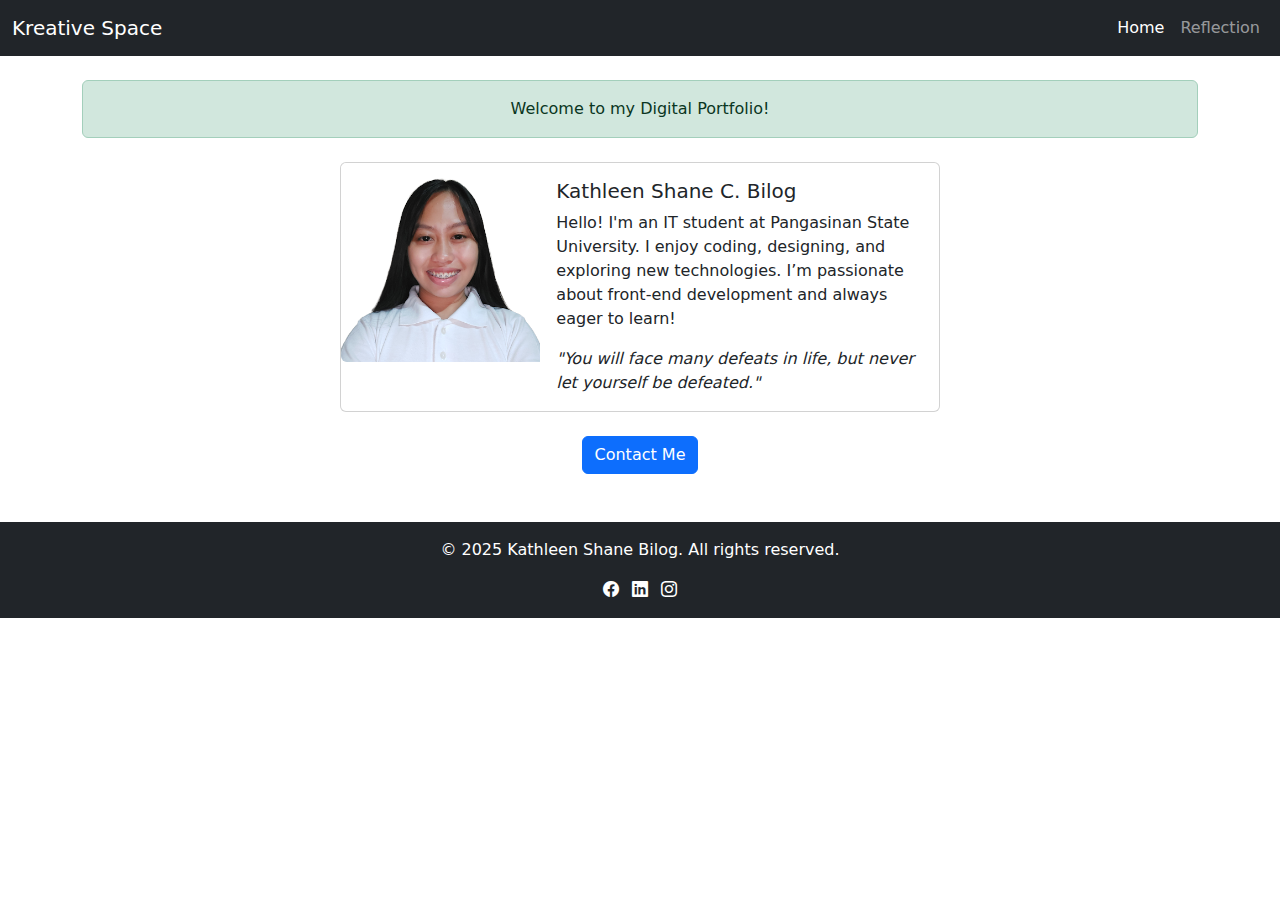
<file: Coding/Bootstrap/index.html>
<!DOCTYPE html>
<html lang="en">
<head>
  <meta charset="UTF-8">
  <meta name="viewport" content="width=device-width, initial-scale=1">
  <title>My Bootstrap Portfolio</title>
  <link href="https://cdn.jsdelivr.net/npm/bootstrap@5.3.2/dist/css/bootstrap.min.css" rel="stylesheet">
  <link href="https://cdn.jsdelivr.net/npm/bootstrap-icons@1.10.5/font/bootstrap-icons.css" rel="stylesheet">
</head>
<body>


<nav class="navbar navbar-expand-lg navbar-dark bg-dark">
  <div class="container-fluid">
    <a class="navbar-brand" href="#">Kreative Space</a>
    <button class="navbar-toggler" type="button" data-bs-toggle="collapse" data-bs-target="#navbarNav">
      <span class="navbar-toggler-icon"></span>
    </button>
    <div class="collapse navbar-collapse" id="navbarNav">
      <ul class="navbar-nav ms-auto">
        <li class="nav-item">
          <a class="nav-link active" href="#">Home</a>
        </li>
        <li class="nav-item">
          <a class="nav-link" href="reflection.html">Reflection</a>
        </li>
      </ul>
    </div>
  </div>
</nav>

<div class="container mt-4">
  <div class="alert alert-success text-center" role="alert">
    Welcome to my Digital Portfolio!
  </div>
</div>

<div class="container mt-4">
  <div class="card mx-auto" style="max-width: 600px;">
    <div class="row g-0">
      <div class="col-md-4">
        <img src="kath.png" class="img-fluid rounded-start" alt="kath">
      </div>
      <div class="col-md-8">
        <div class="card-body">
          <h5 class="card-title">Kathleen Shane C. Bilog</h5>
          <p class="card-text">Hello! I'm an IT student at Pangasinan State University. I enjoy coding, designing, and exploring new technologies. I’m passionate about front-end development and always eager to learn!</p>
          <p class="card-text"><em>"You will face many defeats in life, but never let yourself be defeated."</em></p>
        </div>
      </div>
    </div>
  </div>
</div>

<div class="container text-center mt-4">
  <button type="button" class="btn btn-primary" data-bs-toggle="modal" data-bs-target="#contactModal">
    Contact Me
  </button>
</div>

<div class="modal fade" id="contactModal" tabindex="-1" aria-labelledby="contactModalLabel" aria-hidden="true">
  <div class="modal-dialog">
    <div class="modal-content">
      <div class="modal-header">
        <h5 class="modal-title" id="contactModalLabel">Contact Me</h5>
        <button type="button" class="btn-close" data-bs-dismiss="modal" aria-label="Close"></button>
      </div>
      <div class="modal-body">
        <form>
          <div class="mb-3">
            <label for="nameInput" class="form-label">Name</label>
            <input type="text" class="form-control" id="nameInput">
          </div>
          <div class="mb-3">
            <label for="messageInput" class="form-label">Message</label>
            <textarea class="form-control" id="messageInput" rows="3"></textarea>
          </div>
          <button type="submit" class="btn btn-primary">Send</button>
        </form>
      </div>
    </div>
  </div>
</div>

<footer class="bg-dark text-white text-center mt-5 p-3">
  <p>&copy; 2025 Kathleen Shane Bilog. All rights reserved.</p>
  <a href="https://www.facebook.com/kathleenshane.06/" class="text-white me-2"><i class="bi bi-facebook"></i></a>
  <a href="https://www.linkedin.com/in/kathleen-shane-bilog-09536b34a/" class="text-white me-2"><i class="bi bi-linkedin"></i></a>
  <a href="https://www.instagram.com/shaneessi/" class="text-white"><i class="bi bi-instagram"></i></a>
</footer>

<script src="https://cdn.jsdelivr.net/npm/bootstrap@5.3.2/dist/js/bootstrap.bundle.min.js"></script>
</body>
</html>
</file>
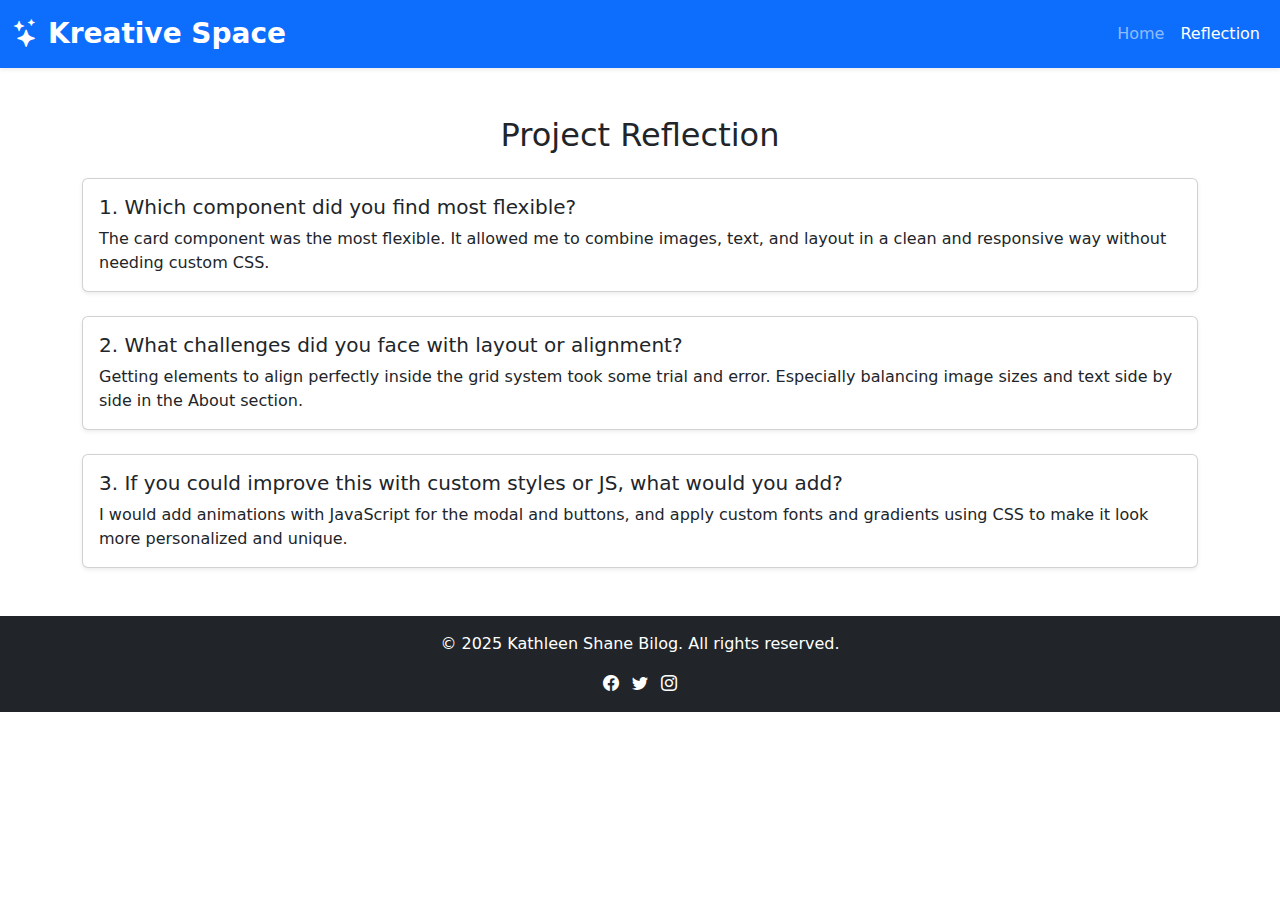
<file: Coding/Bootstrap/reflection.html>
<!DOCTYPE html>
<html lang="en">
<head>
  <meta charset="UTF-8" />
  <meta name="viewport" content="width=device-width, initial-scale=1" />
  <title>Reflection – Kreative Space</title>
  <link href="https://cdn.jsdelivr.net/npm/bootstrap@5.3.2/dist/css/bootstrap.min.css" rel="stylesheet" />
</head>
<body>

<nav class="navbar navbar-expand-lg navbar-dark bg-primary shadow-sm">
  <div class="container-fluid">
    <a class="navbar-brand fw-bold fs-3" href="#">
      <i class="bi bi-stars me-2"></i>Kreative Space
    </a>
    <button class="navbar-toggler" type="button" data-bs-toggle="collapse" data-bs-target="#navbarNav">
      <span class="navbar-toggler-icon"></span>
    </button>
    <div class="collapse navbar-collapse justify-content-end" id="navbarNav">
      <ul class="navbar-nav">
        <li class="nav-item">
          <a class="nav-link" href="index.html">Home</a>
        </li>
        <li class="nav-item">
          <a class="nav-link active" aria-current="page" href="#">Reflection</a>
        </li>
      </ul>
    </div>
  </div>
</nav>

<div class="container mt-5">
  <h2 class="mb-4 text-center">Project Reflection</h2>

  <div class="card mb-4 shadow-sm">
    <div class="card-body">
      <h5 class="card-title">1. Which component did you find most flexible?</h5>
      <p class="card-text">The card component was the most flexible. It allowed me to combine images, text, and layout in a clean and responsive way without needing custom CSS.</p>
    </div>
  </div>

  <div class="card mb-4 shadow-sm">
    <div class="card-body">
      <h5 class="card-title">2. What challenges did you face with layout or alignment?</h5>
      <p class="card-text">Getting elements to align perfectly inside the grid system took some trial and error. Especially balancing image sizes and text side by side in the About section.</p>
    </div>
  </div>

  <div class="card mb-4 shadow-sm">
    <div class="card-body">
      <h5 class="card-title">3. If you could improve this with custom styles or JS, what would you add?</h5>
      <p class="card-text">I would add animations with JavaScript for the modal and buttons, and apply custom fonts and gradients using CSS to make it look more personalized and unique.</p>
    </div>
  </div>
</div>

<footer class="bg-dark text-white text-center mt-5 p-3">
  <p>&copy; 2025 Kathleen Shane Bilog. All rights reserved.</p>
  <a href="https://www.facebook.com/kathleenshane.06/" class="text-white me-2"><i class="bi bi-facebook"></i></a>
  <a href="https://www.linkedin.com/in/kathleen-shane-bilog-09536b34a/" class="text-white me-2"><i class="bi bi-twitter"></i></a>
  <a href="https://www.instagram.com/shaneessi/" class="text-white"><i class="bi bi-instagram"></i></a>
</footer>

<script src="https://cdn.jsdelivr.net/npm/bootstrap@5.3.2/dist/js/bootstrap.bundle.min.js"></script>
<link href="https://cdn.jsdelivr.net/npm/bootstrap-icons@1.10.5/font/bootstrap-icons.css" rel="stylesheet" />
</body>
</html>
</file>
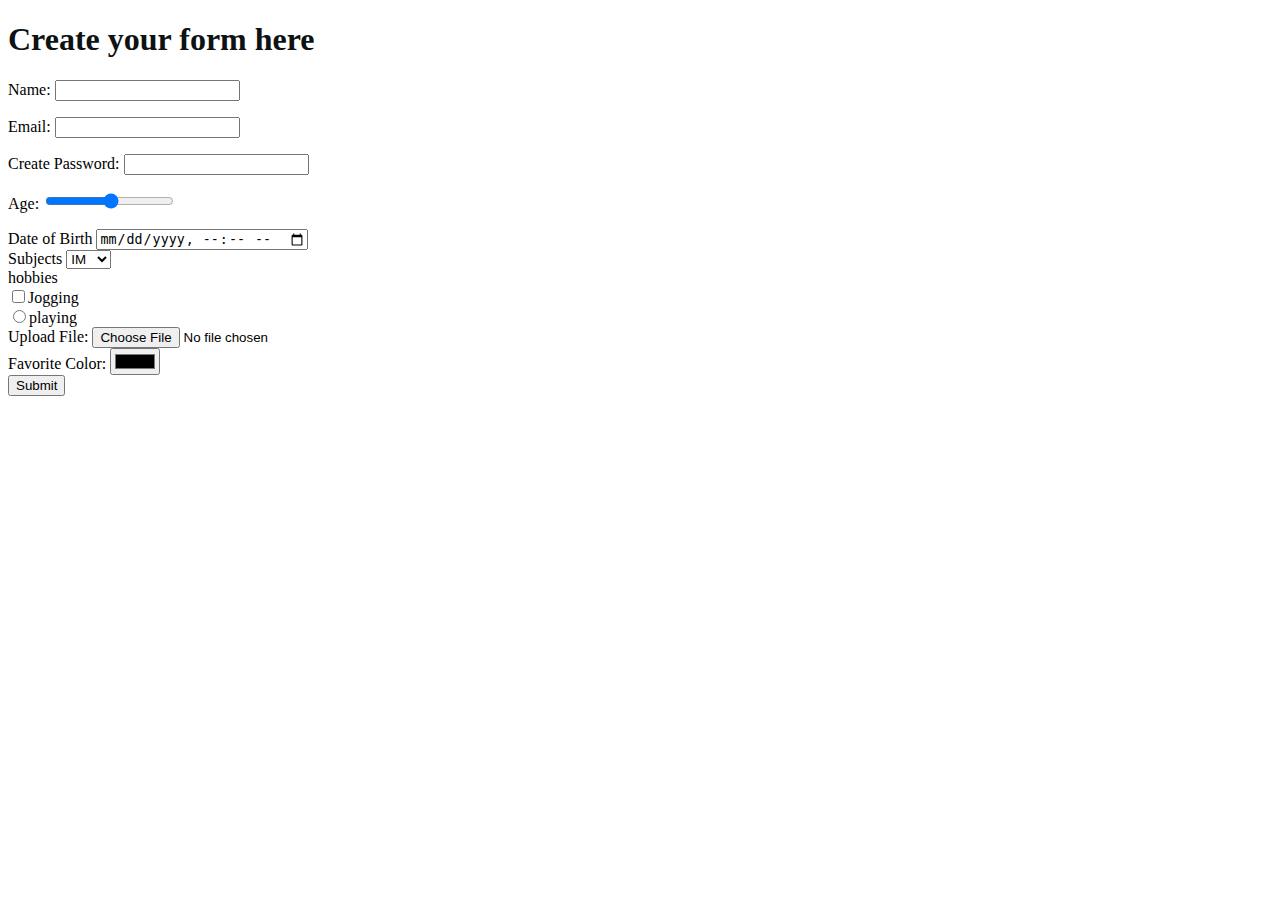
<file: Coding/Practice/form.html>
<!DOCTYPE html>
<html lang="en">
<head>
    <meta charset="UTF-8">
    <meta name="viewport" content="width=device-width, initial-scale=1.0">
    <title>Document</title>
</head>
<body>
    <form>
    <h1 style="color: rgb(13, 18, 18);">Create your form here</h1>
        <p>
        <label for="name">Name:</label>
        <input type="text" name="name" id="name" required/>
    </p>
<p>
        <label for="email">Email:</label>
        <input type="email" name="email" id="email" required />
    </p>
 <p>
    <label for="password">Create Password:</label>
    <input type="password" name="password" id="password">
 </p>
 <p>
    <label for="age">Age:</label>
    <input type="range" name="age" id="age" min="15" max="50">
 </p>
 <div>
    <label for="DOB">Date of Birth</label>
    <input type="datetime-local" name="dob" id="dob">
 </div>
 <div>
    <label for="Subjects">Subjects</label>
   <select name="Subjects" id="Subjects">
   <option value="IM">IM</option>
   <option value="HCI">HCI</option>
</select>
 </div>
 <div>
    <label for="Hobbies">hobbies</label> <br>
    <input type="checkbox" name="Hobbies" value="Jogging">Jogging <br>
    <input type="radio" name="Hobbies" value="playing">playing <br>
 </div>
 <div>
    <label for="file">Upload File:</label>
    <input type="file" name="file" id="file">
 </div>
 <div>
    <label for="color">Favorite Color:</label>
    <input type="color" name="color" id="color">
 </div>
    <button>Submit</button>
</form>
</body>
</html>
</file>
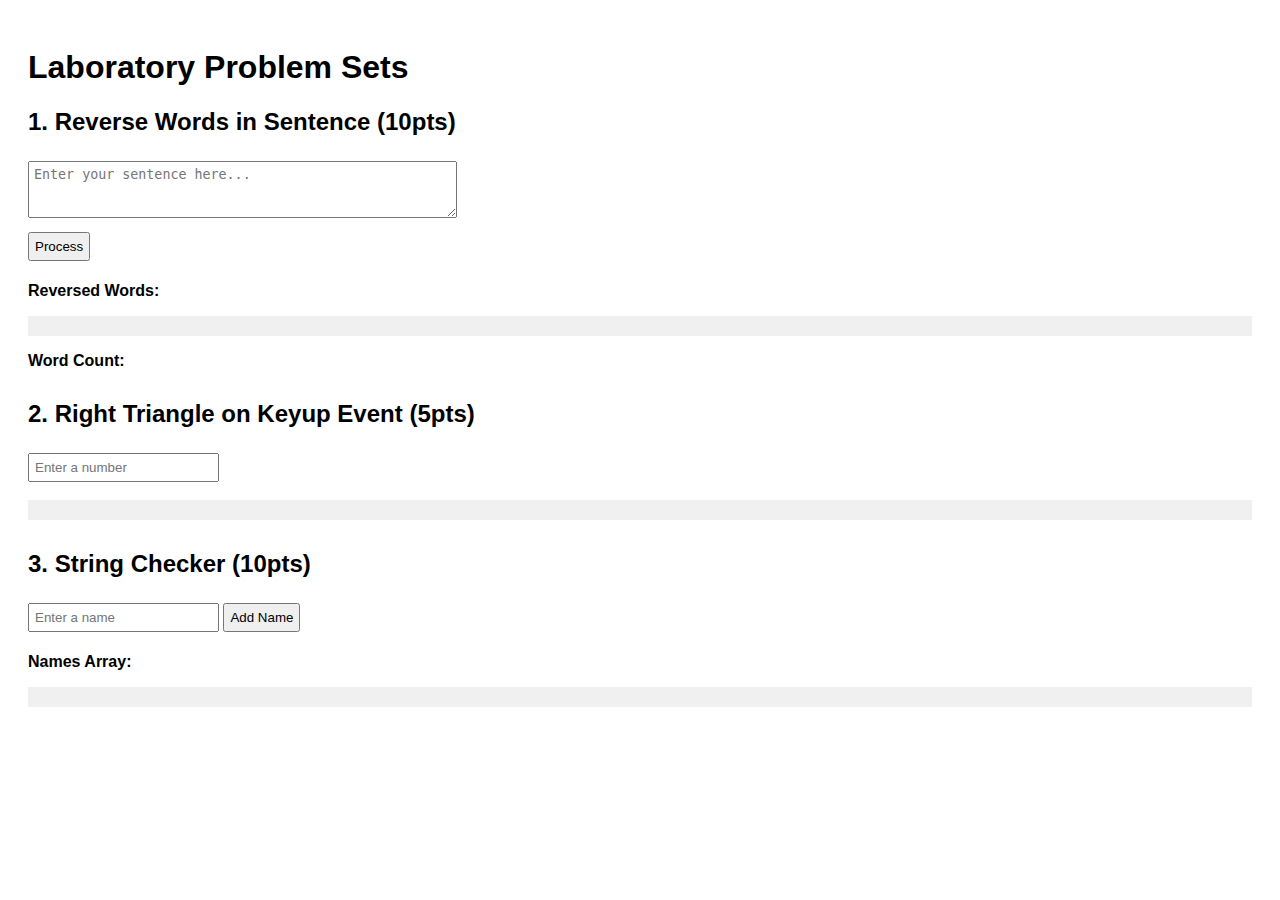
<file: Coding/Practice/javascript.html>
<!DOCTYPE html>
<html lang="en">
<head>
  <meta charset="UTF-8">
  <title>Lab Problem Sets</title>
  <style>
    body { font-family: Arial, sans-serif; padding: 20px; }
    section { margin-bottom: 30px; }
    input, textarea, button { margin: 5px 0; padding: 5px; }
    pre { background: #f0f0f0; padding: 10px; }
  </style>
</head>
<body>

  <h1>Laboratory Problem Sets</h1>

  <!-- 1. Reverse Words in Sentence -->
  <section>
    <h2>1. Reverse Words in Sentence (10pts)</h2>
    <textarea id="sentenceInput" rows="3" cols="50" placeholder="Enter your sentence here..."></textarea><br>
    <button onclick="reverseWords()">Process</button>
    <p><strong>Reversed Words:</strong></p>
    <pre id="reversedOutput"></pre>
    <p><strong>Word Count:</strong> <span id="wordCount"></span></p>
  </section>

  <!-- 2. Right Triangle on Keyup -->
  <section>
    <h2>2. Right Triangle on Keyup Event (5pts)</h2>
    <input type="number" id="triangleInput" placeholder="Enter a number" onkeyup="drawTriangle()"><br>
    <pre id="triangleOutput"></pre>
  </section>

  <!-- 3. String Checker -->
  <section>
    <h2>3. String Checker (10pts)</h2>
    <input type="text" id="nameInput" placeholder="Enter a name">
    <button onclick="addName()">Add Name</button>
    <p><strong>Names Array:</strong></p>
    <pre id="nameList"></pre>
  </section>

  <script>
    // Problem 1: Reverse Words and Count
    function reverseWords() {
      const text = document.getElementById("sentenceInput").value.trim();
      const words = text.split(/\s+/);
      const reversed = words.reverse().join(" ");
      document.getElementById("reversedOutput").textContent = reversed;
      document.getElementById("wordCount").textContent = words.length;
    }

    // Problem 2: Right Triangle on Keyup
    function drawTriangle() {
      const n = parseInt(document.getElementById("triangleInput").value);
      let output = "";
      for (let i = 1; i <= n; i++) {
        output += "*".repeat(i) + "\n";
      }
      document.getElementById("triangleOutput").textContent = output;
    }

    // Problem 3: String Checker
    const names = [];

    function addName() {
      const input = document.getElementById("nameInput").value.trim();
      if (input && !names.includes(input)) {
        names.push(input);
      }
      document.getElementById("nameList").textContent = JSON.stringify(names, null, 2);
      document.getElementById("nameInput").value = "";
    }
  </script>

</body>
</html>
</file>
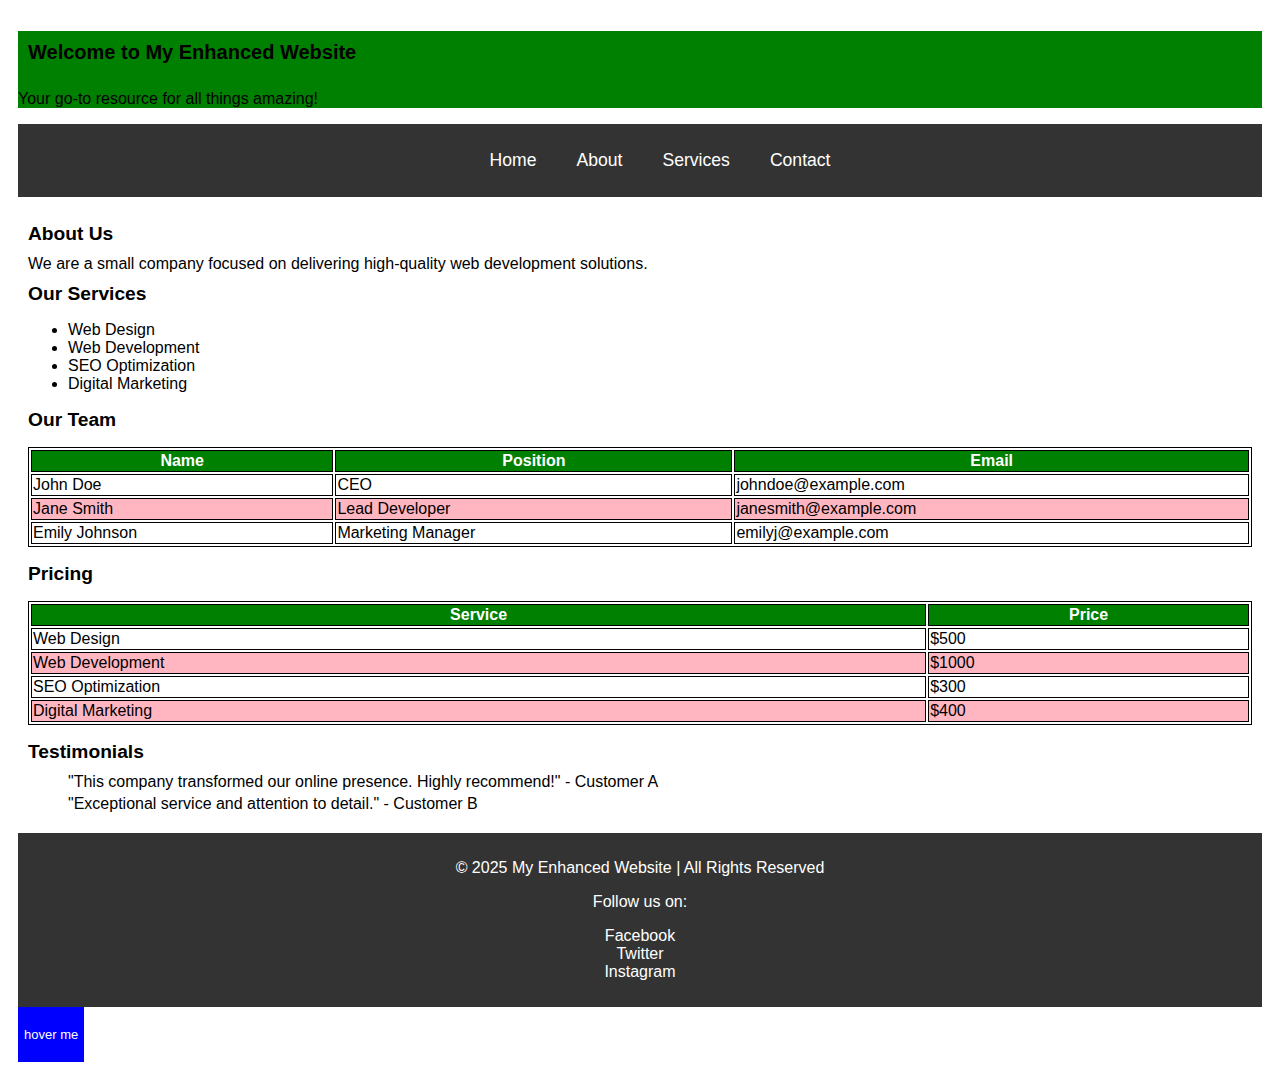
<file: Coding/Practice/simple.html>
<!DOCTYPE html>
<html lang="en">
<head>
    <meta charset="UTF-8">
    <meta name="viewport" content="width=device-width, initial-scale=1.0">
    <title>My Enhanced Website</title>
    <link rel="stylesheet" href="styles.css">
</head>
<body>

    <!-- Header Section -->
    <header>
        <h1>Welcome to My Enhanced Website</h1>
        <p>Your go-to resource for all things amazing!</p>
    </header>

    <!-- Navigation Menu -->
    <nav>
        <ul>
            <li><a href="#">Home</a></li>
            <li><a href="#">About</a></li>
            <li><a href="#">Services</a></li>
            <li><a href="#">Contact</a></li>
        </ul>
    </nav>

    <!-- Main Content Section -->
    <main>
        <section>
            <h2>About Us</h2>
            <p>We are a small company focused on delivering high-quality web development solutions.</p>
        </section>

        <section>
            <h2>Our Services</h2>
            <ul>
                <li>Web Design</li>
                <li>Web Development</li>
                <li>SEO Optimization</li>
                <li>Digital Marketing</li>
            </ul>
        </section>

        <section>
            <h2>Our Team</h2>
            <table border="1">
                <thead>
                    <tr>
                        <th>Name</th>
                        <th>Position</th>
                        <th>Email</th>
                    </tr>
                </thead>
                <tbody>
                    <tr>
                        <td>John Doe</td>
                        <td>CEO</td>
                        <td>johndoe@example.com</td>
                    </tr>
                    <tr>
                        <td>Jane Smith</td>
                        <td>Lead Developer</td>
                        <td>janesmith@example.com</td>
                    </tr>
                    <tr>
                        <td>Emily Johnson</td>
                        <td>Marketing Manager</td>
                        <td>emilyj@example.com</td>
                    </tr>
                </tbody>
            </table>
        </section>

        <section>
            <h2>Pricing</h2>
            <table border="1">
                <thead>
                    <tr>
                        <th>Service</th>
                        <th>Price</th>
                    </tr>
                </thead>
                <tbody>
                    <tr>
                        <td>Web Design</td>
                        <td>$500</td>
                    </tr>
                    <tr>
                        <td>Web Development</td>
                        <td>$1000</td>
                    </tr>
                    <tr>
                        <td>SEO Optimization</td>
                        <td>$300</td>
                    </tr>
                    <tr>
                        <td>Digital Marketing</td>
                        <td>$400</td>
                    </tr>
                </tbody>
            </table>
        </section>

        <section>
            <h2>Testimonials</h2>
            <blockquote>
                <p>"This company transformed our online presence. Highly recommend!" - Customer A</p>
            </blockquote>
            <blockquote>
                <p>"Exceptional service and attention to detail." - Customer B</p>
            </blockquote>
        </section>
    </main>

    <!-- Footer Section -->
    <footer>
        <p>&copy; 2025 My Enhanced Website | All Rights Reserved</p>
        <p>Follow us on:</p>
        <ul>
            <li><a href="#">Facebook</a></li>
            <li><a href="#">Twitter</a></li>
            <li><a href="#">Instagram</a></li>
        </ul>
    </footer>
<button id="btn">hover me</button>
</body>
</html>
</file>
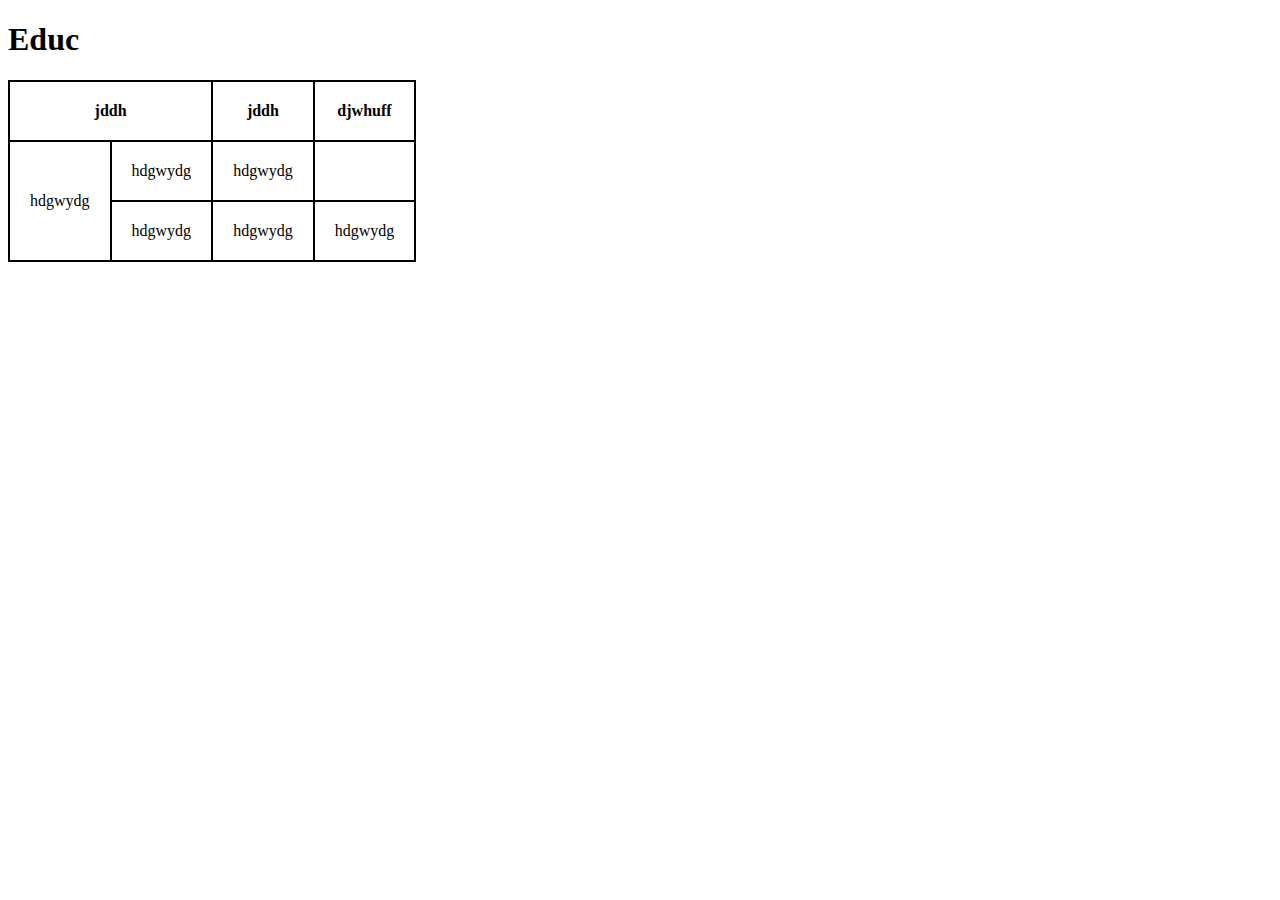
<file: Coding/Practice/table.html>
<!DOCTYPE html>
<html lang="en">
<head>
    <meta charset="UTF-8">
    <meta name="viewport" content="width=device-width, initial-scale=1.0">
    <title>Document</title>
</head>
<body>
    <style>
    table,
        th,
        td {
            border: 2px solid rgb(0, 0, 0);
            border-collapse: collapse;
            padding: 20px
        }
    </style>
    <table>
      <h1>Educ</h1>
      <thead></thead>
        <tr>
            <th colspan="2">jddh</th>
            <th>jddh</th>
            <th>djwhuff</th>
        </tr>
    </thead>
    <tbody>
        <tr>
            <td rowspan="2">hdgwydg</td>
            <td>hdgwydg</td>
            <td>hdgwydg</td>
        </tr>
        <tr>
            <td>hdgwydg</td>
            <td>hdgwydg</td>
            <td>hdgwydg</td>
        </tr>
    </tbody>
    </table>
</body>
</html>
</file>
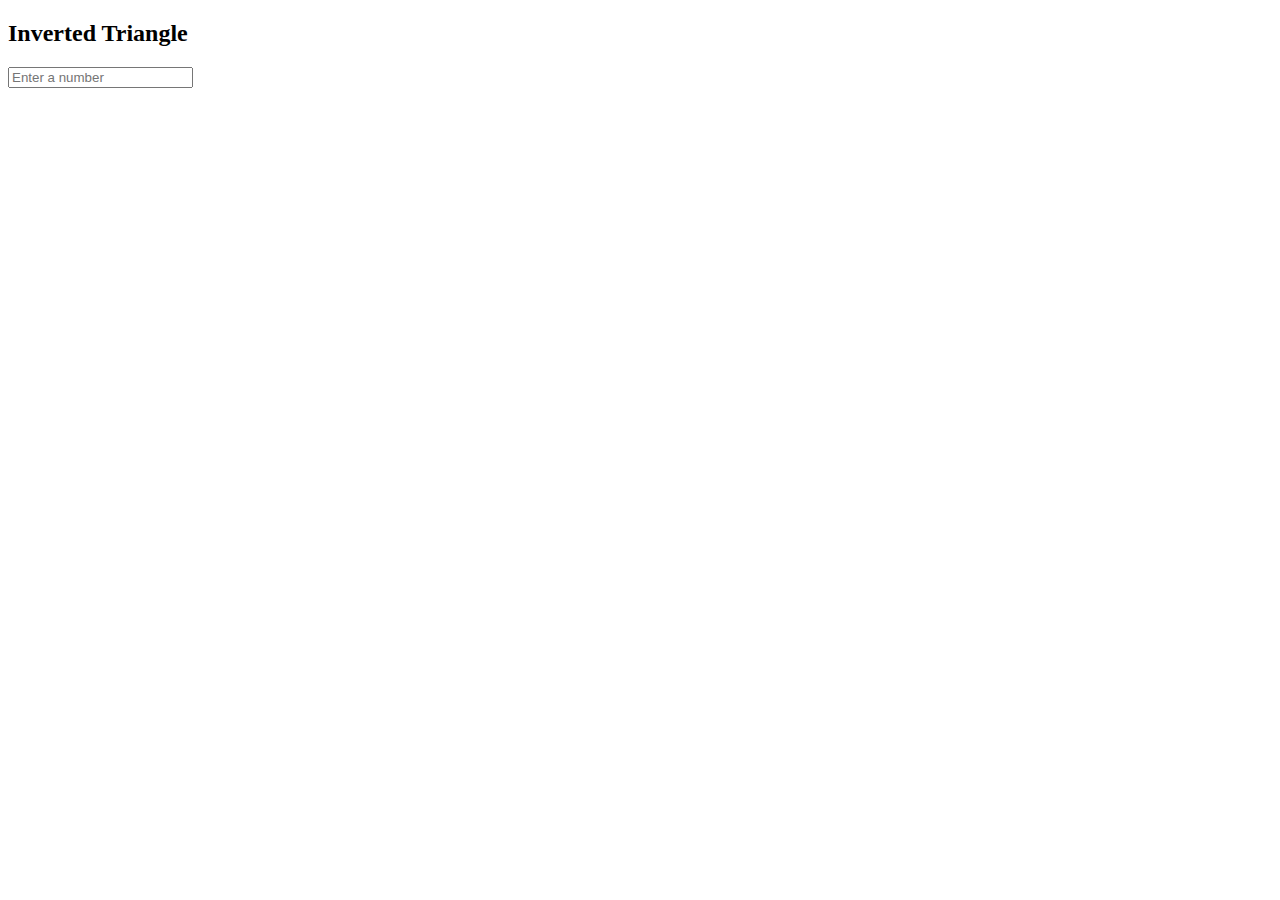
<file: Coding/Practice/triangle.html>
<!DOCTYPE html>
<html lang="en">
<head>
    <meta charset="UTF-8">
    <meta name="viewport" content="width=device-width, initial-scale=1.0">
    <title>Document</title>
</head>
<body>
    <section>
    <h2>Inverted Triangle</h2>
    <input type="number" id="triangleInput" placeholder="Enter a number" onkeyup="drawtriangle()"><br>
    <pre id="triangleOutput"></pre>
    </section>
    <script>
    function drawtriangle() {
        const n = parseInt(document.getElementById("triangleInput").value);
        if (isNan(n) || n<=0) {
            document.getElementById("triangleOutput").textContent = "Please enter a positive number;";
            return;
        }
        let output = "";
        for (let i=n;i<=n;i++) {
        output += "*".repeat(i) + \n"; 
    }

    document.getElementById("triangleOutput").textContent = output;
}
    </script>
</body>
</html>
</file>
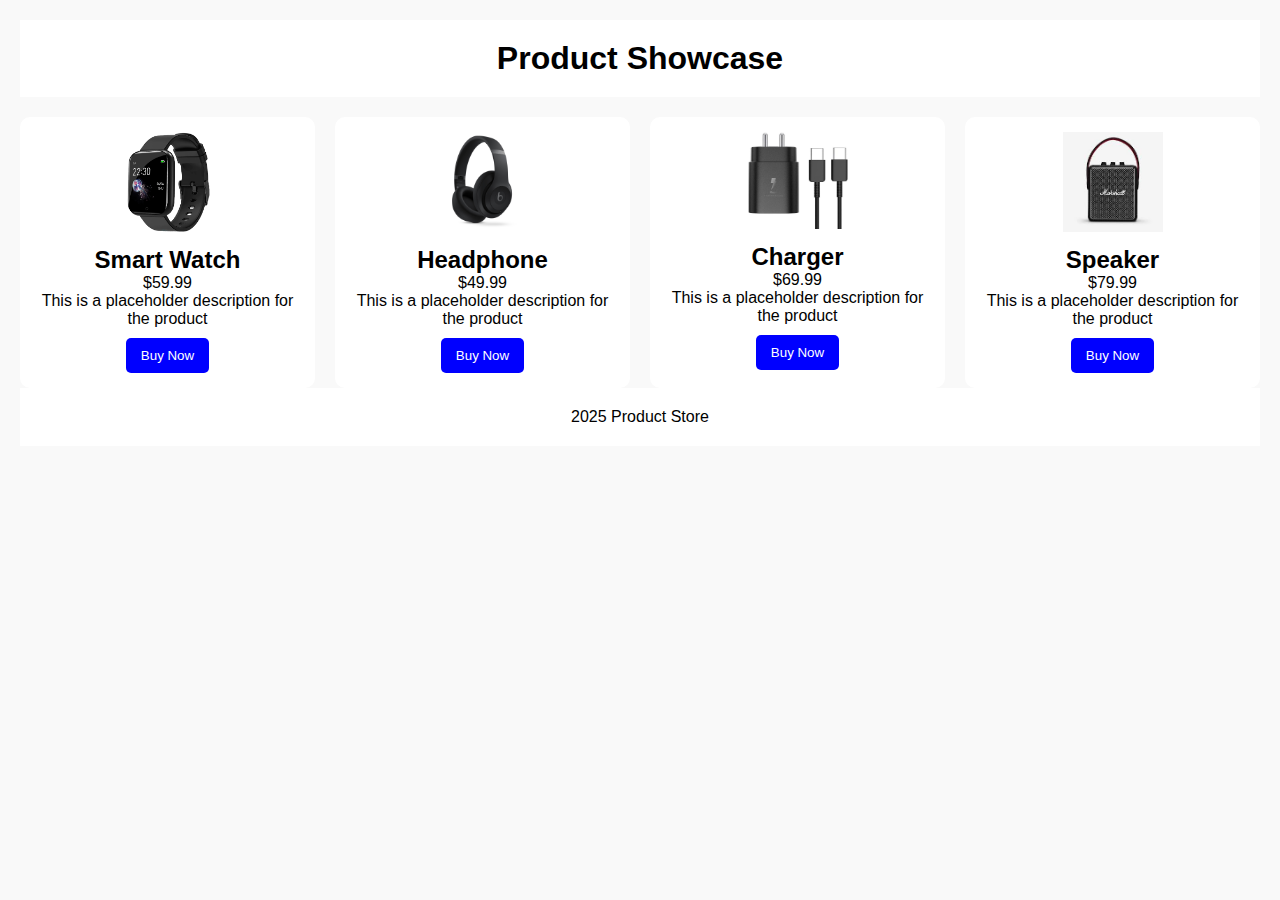
<file: Coding/Responsive Design/activity.html>
<!DOCTYPE html>
<html lang="en">
<head>
    <meta charset="UTF-8">
    <meta name="viewport" content="width=device-width, initial-scale=1.0">
    <title>Document</title>
</head>
<style>
    * {
      box-sizing: border-box;
      margin: 0;
      padding: 0;
    }
    body {
        font-family: Arial, Helvetica, sans-serif;
        background-color: #f9f9f9;
        padding: 20px;
    }
    header, footer {
        text-align: center;
        padding: 20px;
        background-color: white;
        margin-bottom: 20px;
        box-shadow: 0 2px 4px rgba(0,0,0,0,1);
    }
    .product-grid {
        display: grid;
        gap: 20px;
    }
    .product-card {
        background-color: white;
        padding: 15px;
        text-align: center;
        border-radius: 10px;
        box-shadow: 0 2px 8px rgba(0,0,0,0,1);
    }
    .product-card img {
        width: 100px;
        margin-bottom: 10px;
    }
    .product-card button {
        margin-top: 10px;
        padding: 10px 15px;
        background-color: blue;
        color: white;
        border: none;
        border-radius: 5px;
        cursor: pointer;
    }
    .product-card button:hover {
        background-color: darkblue;
    }

    @media (min-width: 600px) {
        .product-grid {
            grid-template-columns: repeat(2,1fr);
        }
    }

    @media (min-width: 900px) {
        .product-grid {
            grid-template-columns: repeat(4, 1fr);
        }
    }
</style>
<body>
    <header><h1>Product Showcase</h1></header>

    <main class="product-grid">
    <div class="product-card">
        <img src="watch.jpg" alt="watch">
        <h2>Smart Watch</h2>
        <p>$59.99</p>
        <p>This is a placeholder description for the product</p>
        <button>Buy Now</button>
    </div>

    <div class="product-card">
        <img src="headphone.jpg" alt="headphone">
        <h2>Headphone</h2>
        <p>$49.99</p>
        <p>This is a placeholder description for the product</p>
        <button>Buy Now</button>
    </div>
    
    <div class="product-card">
        <img src="charger.jpg" alt="charger">
        <h2>Charger</h2>
        <p>$69.99</p>
        <p>This is a placeholder description for the product</p>
        <button>Buy Now</button>
    </div>

    <div class="product-card">
        <img src="speaker.jpg" alt="speaker">
        <h2>Speaker</h2>
        <p>$79.99</p>
        <p>This is a placeholder description for the product</p>
        <button>Buy Now</button>
    </div>
</main>
    <footer>
        <p>2025 Product Store</p>
    </footer>
</body>
</html>
</file>
<file: Coding/Practice/styles.css>
body {
    font-family: Arial, Helvetica, sans-serif;
    padding: 10px;
}
header {
    background-color: green;
}
h1 {
    font-size:20px ;
    padding: 10px;
}
nav {
    background-color: #333;
    padding: 10px 0;
}

nav ul {
    display: flex;
    justify-content: center;
    list-style-type: none;
}

nav ul li {
    margin: 0 20px;
}

nav ul li a {
    color: white;
    text-decoration: none;
    font-size: 1.1em;
}

nav ul li a:hover {
    text-decoration: underline;
}

main {
    padding: 10px;
}
section {
    margin-bottom: 5px;
}
section h2 {
    font-size: larger;
}
section p {
    line-height: 6px;
}
table, th, td {
    border: 1px solid black;
}
table {
    width: 100%;
}
th {
    background-color: green;
    color: white;
}
tr:nth-child(even) {
    background-color: lightpink;
}

footer {
    background-color: #333;
    padding: 10px;
    text-align: center;
    color: white;
}
footer ul {
    list-style-type: none;
    padding: 0;
}
footer ul li a {
    color: white;
    text-decoration: none;
}
footer ul li a:hover {
    text-decoration: underline;
}
#btn {
    padding-top: 20px;
    padding-bottom: 20px;
    font-size: small;
    cursor: pointer;
    background-color: blue;
    color: white;
    border: none
}
#btn:hover {
    background-color: darkblue;
}
</file>
